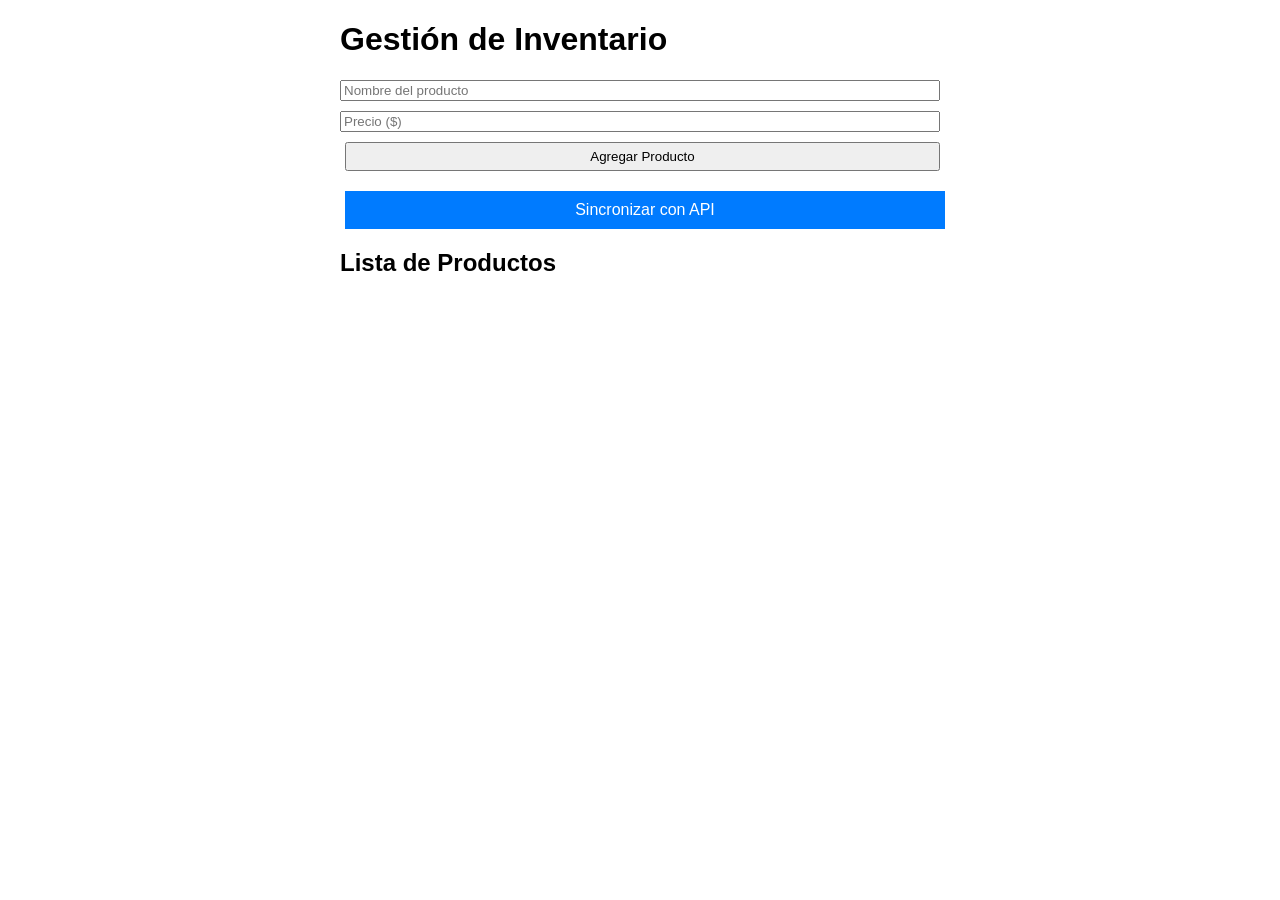
<file: mejora/index.html>
<!DOCTYPE html>
<html lang="es">
<head>
    <meta charset="UTF-8">
    <meta name="viewport" content="width=device-width, initial-scale=1.0">
    <title>Mini App: Inventario Integral</title>
    <link rel="stylesheet" href="styles.css">
</head>
<body>

    <h1>Gestión de Inventario</h1>

    <div id="contenedorMensaje" class="mensaje"></div>

    <form id="formularioProducto">
        <input type="text" id="nombreProducto" placeholder="Nombre del producto" required>
        <input type="number" id="precioProducto" placeholder="Precio ($)" step="0.01" required>
        <button type="submit">Agregar Producto</button>
    </form>

    <button id="btnSincronizar" class="boton">Sincronizar con API </button>

    <h2>Lista de Productos</h2>
    <ul id="listaProductos"></ul>

    <script src="app.js"></script>
</body>
</html>
</file>
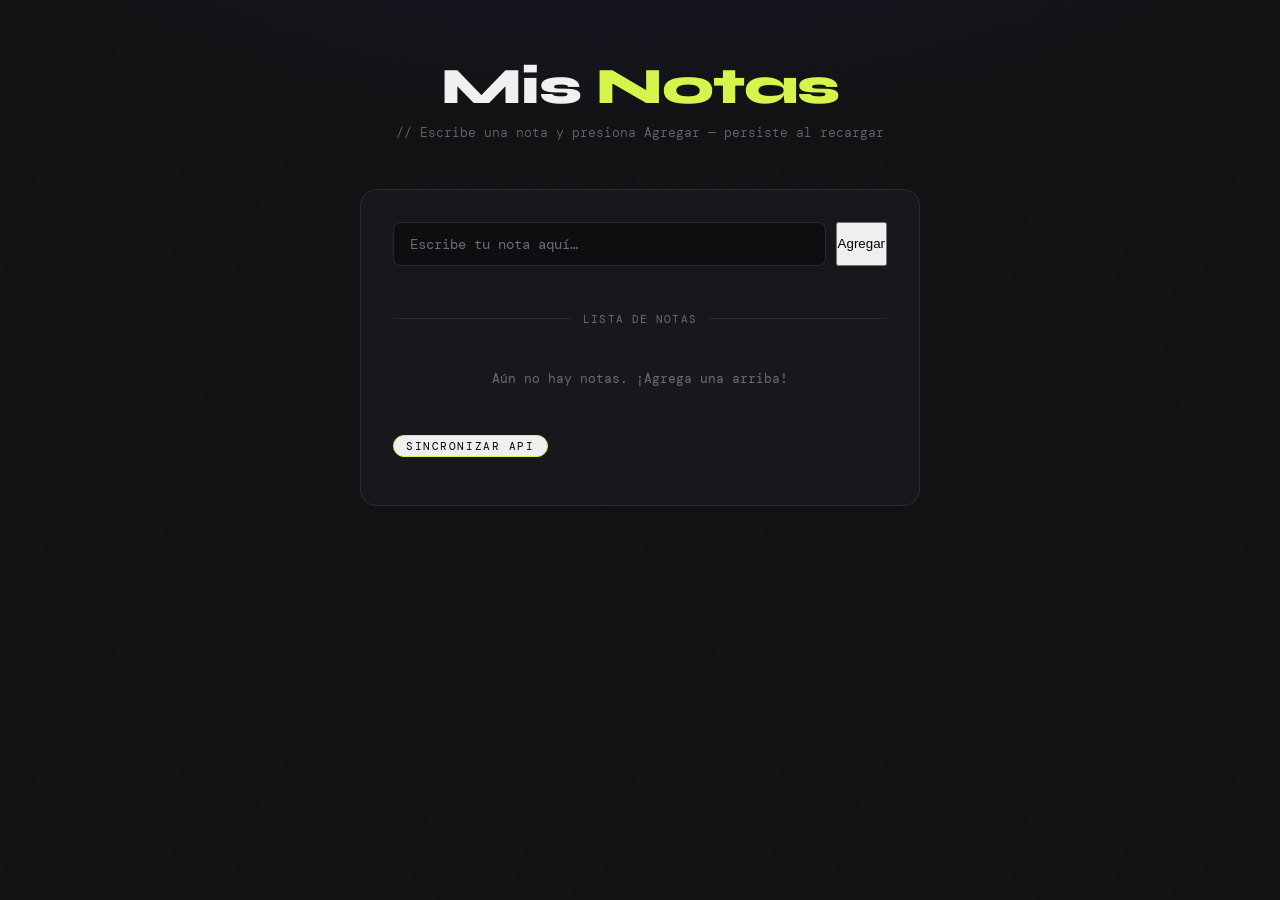
<file: Modulo javitas/manipulacion_dom.html>
<!DOCTYPE html>
<html lang="es">
<head>
  <meta charset="UTF-8" />
  <meta name="viewport" content="width=device-width, initial-scale=1.0" />
  <title>Manipulación del DOM — Notas</title>
  <link rel="preconnect" href="https://fonts.googleapis.com" />
  <link href="https://fonts.googleapis.com/css2?family=Syne:wght@400;700;800&family=DM+Mono:ital,wght@0,300;0,400;1,300&display=swap" rel="stylesheet" />
  <style>
    /* ── Variables & Reset ─────────────────────────────────── */
    *, *::before, *::after { box-sizing: border-box; margin: 0; padding: 0; }

    :root {
      --bg:        #0e0e10;
      --surface:   #18181c;
      --border:    #2a2a32;
      --accent:    #d4f54c;       /* vivid chartreuse */
      --accent2:   #7c6dfa;       /* violet */
      --text:      #f0f0f0;
      --muted:     #6b6b78;
      --danger:    #ff4d6d;
      --radius:    8px;
      --mono:      'DM Mono', monospace;
      --display:   'Syne', sans-serif;
    }

    body {
      background: var(--bg);
      color: var(--text);
      font-family: var(--display);
      min-height: 100vh;
      display: flex;
      flex-direction: column;
      align-items: center;
      padding: 60px 20px 100px;
      /* subtle noise texture */
      background-image:
        radial-gradient(ellipse 80% 50% at 50% -20%, #1a1a2e 0%, transparent 70%),
        url("data:image/svg+xml,%3Csvg xmlns='http://www.w3.org/2000/svg' width='300' height='300'%3E%3Cfilter id='n'%3E%3CfeTurbulence type='fractalNoise' baseFrequency='.85' numOctaves='4' stitchTiles='stitch'/%3E%3C/filter%3E%3Crect width='300' height='300' filter='url(%23n)' opacity='.04'/%3E%3C/svg%3E");
    }

    /* ── Header ───────────────────────────────────────────── */
    header {
      text-align: center;
      margin-bottom: 48px;
      animation: fadeDown .5s ease both;
    }

    .tag {
      display: inline-block;
      font-family: var(--mono);
      font-size: .7rem;
      letter-spacing: .14em;
      color: black;
      border: 1px solid var(--accent);
      border-radius: 20px;
      padding: 3px 12px;
      margin-bottom: 16px;
      text-transform: uppercase;
    }

    h1 {
      font-size: clamp(2rem, 5vw, 3.2rem);
      font-weight: 800;
      line-height: 1.05;
      letter-spacing: -.02em;
    }

    h1 span { color: var(--accent); }

    .subtitle {
      margin-top: 10px;
      font-family: var(--mono);
      font-size: .82rem;
      color: var(--muted);
      font-weight: 300;
    }

    /* ── Card container ───────────────────────────────────── */
    .card {
      background: var(--surface);
      border: 1px solid var(--border);
      border-radius: 16px;
      padding: 32px;
      width: 100%;
      max-width: 560px;
      animation: fadeUp .5s .1s ease both;
    }

    /* ── Input row ────────────────────────────────────────── */
    .input-row {
      display: flex;
      gap: 10px;
      margin-bottom: 8px;
    }

    #inputNota {
      flex: 1;
      background: var(--bg);
      border: 1px solid var(--border);
      border-radius: var(--radius);
      padding: 12px 16px;
      font-family: var(--mono);
      font-size: .9rem;
      color: var(--text);
      outline: none;
      transition: border-color .2s;
    }

    #inputNota::placeholder { color: var(--muted); }
    #inputNota:focus { border-color: var(--accent); }

    #btnAgregar {
      background: var(--accent);
      color: #0e0e10;
      border: none;
      border-radius: var(--radius);
      padding: 12px 22px;
      font-family: var(--display);
      font-weight: 700;
      font-size: .85rem;
      cursor: pointer;
      letter-spacing: .04em;
      transition: opacity .15s, transform .12s;
    }

    #btnAgregar:hover { opacity: .88; }
    #btnAgregar:active { transform: scale(.96); }

    /* ── Error message ────────────────────────────────────── */
    #mensajeError {
      font-family: var(--mono);
      font-size: .75rem;
      color: var(--danger);
      min-height: 18px;
      margin-bottom: 20px;
      padding-left: 4px;
      opacity: 0;
      transition: opacity .2s;
    }

    #mensajeError.visible { opacity: 1; }

    /* ── Divider ──────────────────────────────────────────── */
    .divider {
      display: flex;
      align-items: center;
      gap: 12px;
      margin-bottom: 20px;
    }

    .divider span {
      font-family: var(--mono);
      font-size: .7rem;
      color: var(--muted);
      letter-spacing: .1em;
      text-transform: uppercase;
      white-space: nowrap;
    }

    .divider::before, .divider::after {
      content: '';
      flex: 1;
      height: 1px;
      background: var(--border);
    }

    /* ── Notes list ───────────────────────────────────────── */
    #listaNotas {
      list-style: none;
      display: flex;
      flex-direction: column;
      gap: 10px;
    }

    /* Empty state */
    #listaNotas:empty::after {
      content: 'Aún no hay notas. ¡Agrega una arriba!';
      display: block;
      text-align: center;
      font-family: var(--mono);
      font-size: .8rem;
      color: var(--muted);
      padding: 24px 0;
    }

    /* ── Note item ────────────────────────────────────────── */
    #listaNotas li {
      display: flex;
      align-items: center;
      gap: 12px;
      background: var(--bg);
      border: 1px solid var(--border);
      border-radius: var(--radius);
      padding: 12px 14px;
      animation: slideIn .25s ease both;
      transition: border-color .2s;
    }

    #listaNotas li:hover { border-color: var(--accent2); }

    .nota-bullet {
      width: 7px;
      height: 7px;
      border-radius: 50%;
      background: var(--accent);
      flex-shrink: 0;
    }

    .nota-texto {
      flex: 1;
      font-family: var(--mono);
      font-size: .88rem;
      font-weight: 300;
      color: var(--text);
      word-break: break-word;
    }
    
    button {

      cursor: pointer;
    }
    .btn-eliminar {
      background: transparent;
      border: 1px solid var(--border);
      border-radius: 6px;
      color: var(--muted);
      font-family: var(--mono);
      font-size: .72rem;
      padding: 4px 10px;
      cursor: pointer;
      transition: border-color .15s, color .15s, background .15s;
      flex-shrink: 0;
      letter-spacing: .04em;
    }

    .btn-eliminar:hover {
      border-color: var(--danger);
      color: var(--danger);
      background: rgba(255,77,109,.06);
    }

    /* ── Footer counter ───────────────────────────────────── */
    .footer-info {
      margin-top: 24px;
      display: flex;
      justify-content: space-between;
      font-family: var(--mono);
      font-size: .7rem;
      color: var(--muted);
    }

    #contadorNotas { color: var(--accent2); font-weight: 400; }

    /* ── Animations ───────────────────────────────────────── */
    @keyframes fadeDown {
      from { opacity: 0; transform: translateY(-16px); }
      to   { opacity: 1; transform: translateY(0); }
    }

    @keyframes fadeUp {
      from { opacity: 0; transform: translateY(20px); }
      to   { opacity: 1; transform: translateY(0); }
    }

    @keyframes slideIn {
      from { opacity: 0; transform: translateX(-10px); }
      to   { opacity: 1; transform: translateX(0); }
    }

    @keyframes fadeOut {
      from { opacity: 1; transform: scale(1); }
      to   { opacity: 0; transform: scale(.95); }
    }

    .removing {
      animation: fadeOut .2s ease forwards;
    }
  </style>
</head>
<body>

  <!-- ── Header ─────────────────────────────────────────── -->
  <header>
    
    <h1>Mis <span>Notas</span></h1>
    <p class="subtitle">// Escribe una nota y presiona Agregar — persiste al recargar</p>
  </header>

  <!-- ── Main card ──────────────────────────────────────── -->
  <div class="card">

    <!-- Input row: texto + botón -->
    <div class="input-row">
      <input
        class="inpute"
        type="text"
        id="inputNota"
        placeholder="Escribe tu nota aquí…"
        autocomplete="off"
        aria-label="Texto de la nota"
      />
      <button class="btnAgregar">Agregar</button>
    </div>

    <!-- Mensaje de error de validación -->
    <p id="mensajeError" role="alert" aria-live="polite">Por favor, escribe algo.</p>

    <!-- Divisor -->
    <div class="divider"><span>Lista de notas</span></div>

    <!-- Lista donde se renderizan las notas -->
    <ul id="listaNotas" aria-label="Lista de notas"></ul>

    <!-- Footer con contador -->
   <div class="footer-info">
      <button id="btnSync" class="tag">Sincronizar API</button>
    </div>
  </div>

  <script src="app.js"></script>
</body>
</html>
</body>
</html>
</file>
<file: mejora/styles.css>
body { font-family: Arial, sans-serif; max-width: 600px; margin: 20px auto; padding: 0 10px; }
        form { display: flex; flex-direction: column; gap: 10px; margin-bottom: 20px; }
        .mensaje { padding: 10px; margin-bottom: 10px; border-radius: 4px; display: none; }
        .exito { background-color: #d4edda; color: #155724; }
        .error { background-color: #f8d7da; color: #721c24; }
        ul { list-style-type: none; padding: 0; }
        li { background: #f4f4f9; margin: 5px 0; padding: 10px; display: flex; justify-content: space-between; align-items: center; border: 1px solid #ddd; }
        button { cursor: pointer; padding: 5px 10px; margin-left: 5px; }
        .boton { background-color: #007bff; color: white; border: none; padding: 10px; width: 100%; font-size: 16px; }
</file>
